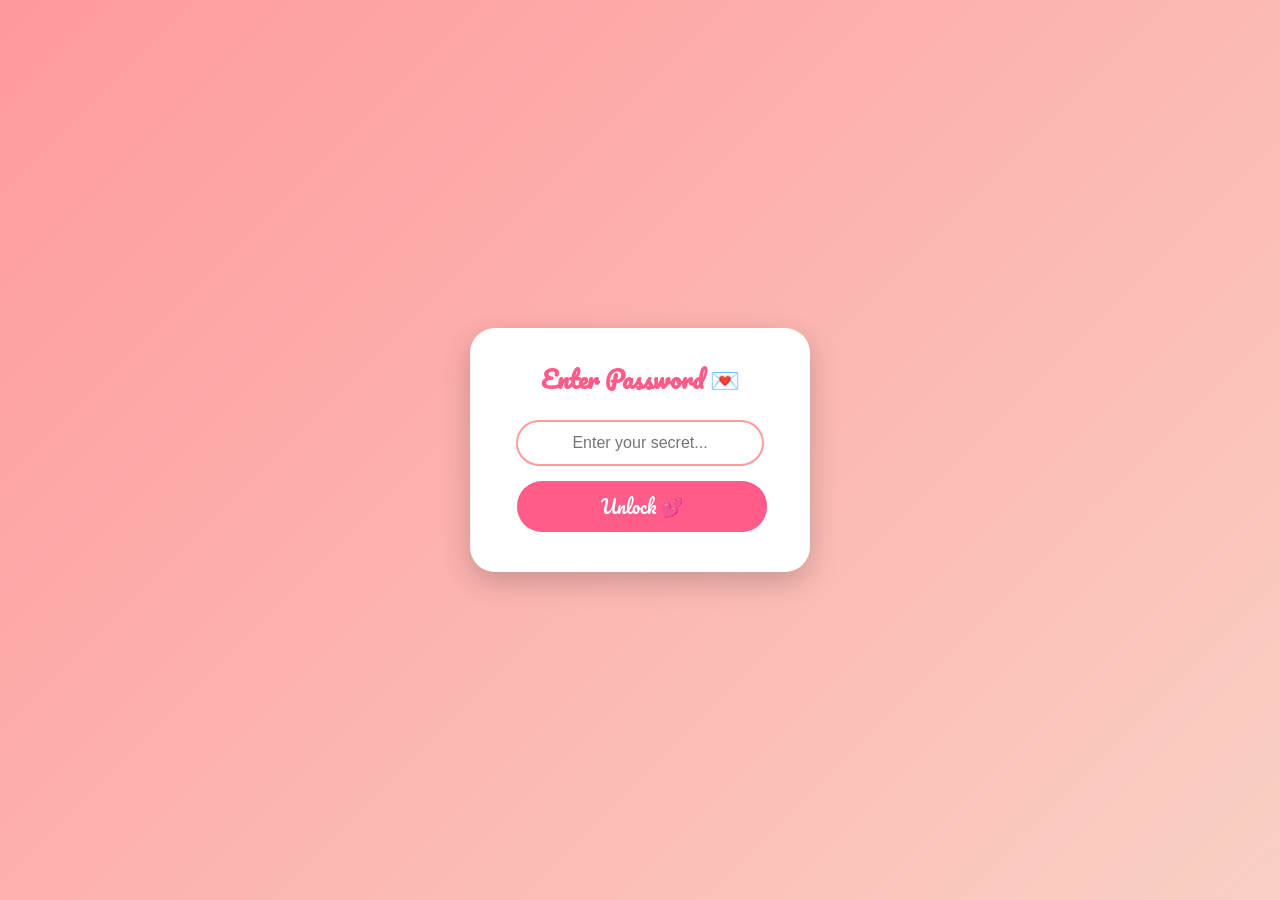
<file: index.html>
<!DOCTYPE html>
<html lang="en">
<head>
    <meta name="viewport" content="width=device-width, initial-scale=1.0">
    <meta charset="UTF-8">
    <title>i love you 💖</title>

    <!-- الخط -->
    <link href="https://fonts.googleapis.com/css2?family=Pacifico&display=swap" rel="stylesheet">

    <!-- ملف CSS -->
    <link rel="stylesheet" href="style.css">
</head>
<body>

<div class="container">
    <div class="card">
        <h2>Enter Password 💌</h2>

        <input type="password" id="pass" placeholder="Enter your secret...">

        <button id="btn">Unlock 💕</button>

        <p id="message">I Love You ❤️</p>
    </div>
</div>

<!-- ملف JS -->
<script src="script.js"></script>

</body>
</html>
</file>
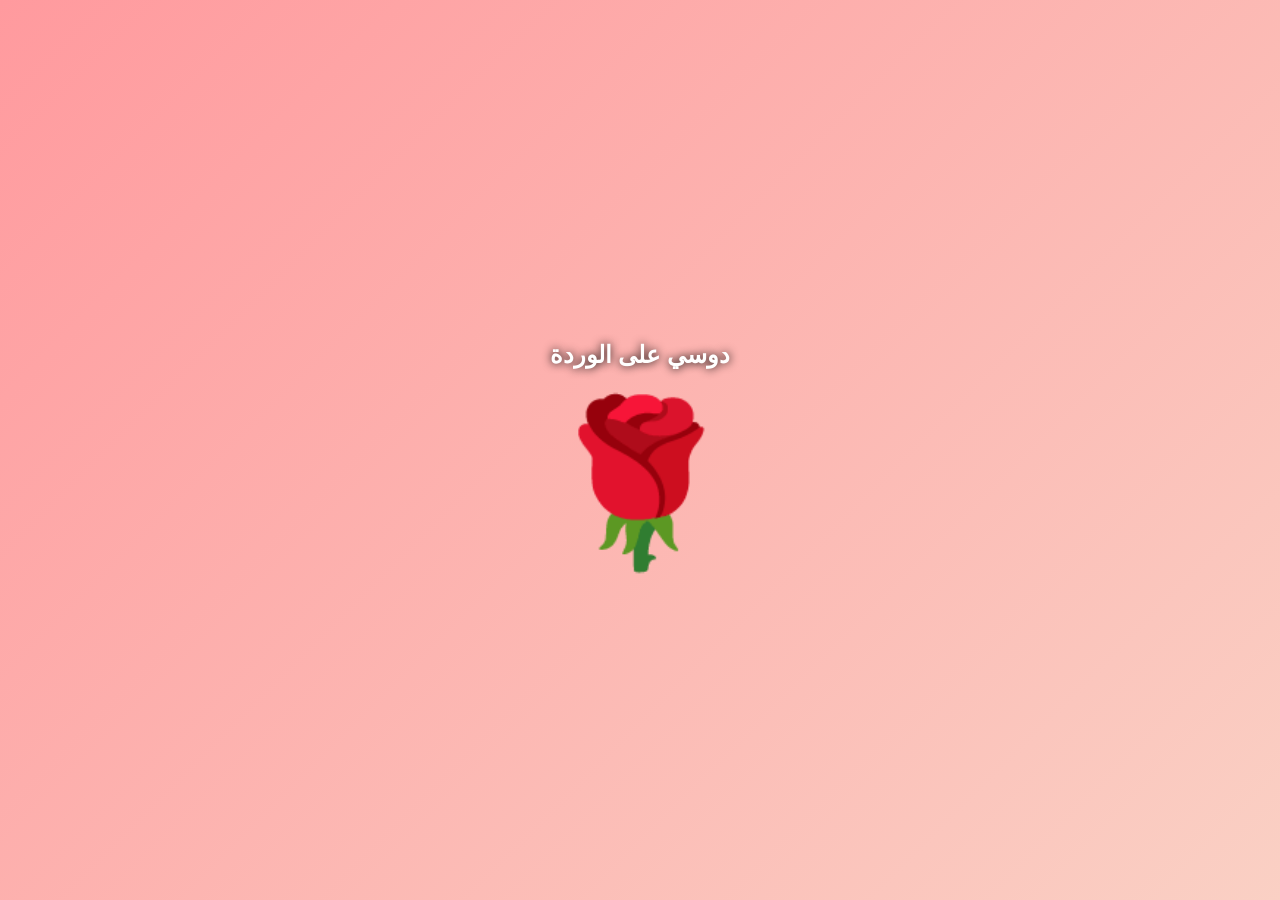
<file: index2.html>
<!DOCTYPE html>
<html lang="en">
<head>
    <meta charset="UTF-8">
    <meta name="viewport" content="width=device-width, initial-scale=1.0">
    <title>i love you 💖</title>
</head>
<body>
    <link rel="stylesheet" href="style2.css">
    <div class="div1">
    <center><h2 class="h222" >دوسي على الوردة</h2></center>
    <center>
    <button type="button" class="h111" id="btt" href="index3.html">🌹</button></center>
    </div>
    <script src="script.js"></script>
    <script>
      document.getElementById("btt").onclick = function () {

    setTimeout(() => {
        window.location.href = "index3.html";
    }, 1000);

};
    </script>
</body>
</html>
</file>
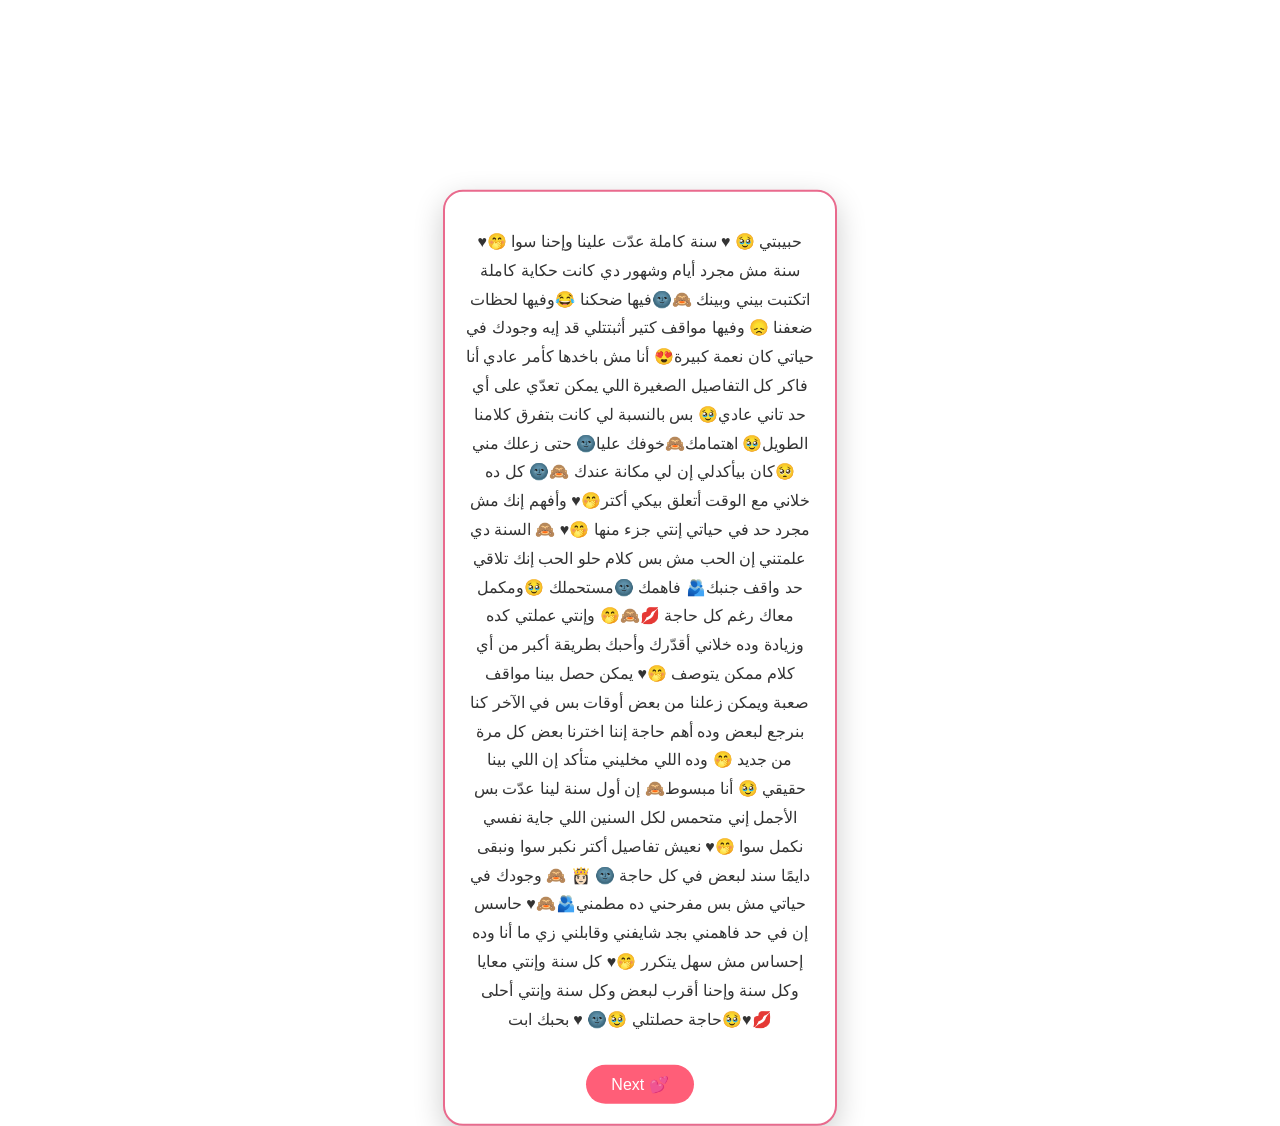
<file: index3.html>
<!DOCTYPE html>
<html lang="ar">
<head>
  <meta charset="UTF-8">
  <meta name="viewport" content="width=device-width, initial-scale=1.0">
  <title>i love you 💖</title>

  <link rel="stylesheet" href="style3.css">
</head>

<body>

<div class="card">
  <p>حبيبتي 🥹 ♥️ 
سنة كاملة عدّت علينا وإحنا سوا 🤭♥️ سنة مش مجرد أيام وشهور دي كانت حكاية كاملة اتكتبت بيني وبينك 🙈🌚فيها ضحكنا 😂وفيها لحظات ضعفنا 😞 وفيها مواقف كتير أثبتتلي قد إيه وجودك في حياتي كان نعمة كبيرة😍 أنا مش باخدها كأمر عادي
أنا فاكر كل التفاصيل الصغيرة اللي يمكن تعدّي على أي حد تاني عادي🥹 بس بالنسبة لي كانت بتفرق كلامنا الطويل🥹 اهتمامك🙈خوفك عليا🌚 حتى زعلك مني 🥺كان بيأكدلي إن لي مكانة عندك 🙈🌚 كل ده خلاني مع الوقت أتعلق بيكي أكتر🤭♥️ وأفهم إنك مش مجرد حد في حياتي إنتي جزء منها 🤭♥️ 🙈 
السنة دي علمتني إن الحب مش بس كلام حلو الحب إنك تلاقي حد واقف جنبك🫂 فاهمك 🌚مستحملك 🥹ومكمل معاك رغم كل حاجة 💋🙈🤭 وإنتي عملتي كده وزيادة وده خلاني أقدّرك وأحبك بطريقة أكبر من أي كلام ممكن يتوصف 🤭♥️ 
يمكن حصل بينا مواقف صعبة ويمكن زعلنا من بعض أوقات بس في الآخر كنا بنرجع لبعض وده أهم حاجة إننا اخترنا بعض كل مرة من جديد 🤭 وده اللي مخليني متأكد إن اللي بينا حقيقي 🥹 
أنا مبسوط🙈 إن أول سنة لينا عدّت بس الأجمل إني متحمس لكل السنين اللي جاية نفسي نكمل سوا 🤭♥️ نعيش تفاصيل أكتر نكبر سوا ونبقى دايمًا سند لبعض في كل حاجة 🌚 👸🏻 🙈 
وجودك في حياتي مش بس مفرحني ده مطمني🫂🙈♥️ حاسس إن في حد فاهمني بجد شايفني وقابلني زي ما أنا وده إحساس مش سهل يتكرر 🤭♥️ 
كل سنة وإنتي معايا وكل سنة وإحنا أقرب لبعض وكل سنة وإنتي أحلى حاجة حصلتلي 🥹🌚 ♥️ 
بحبك ابت🥹♥️💋
  </p>
  <a href="index4.html"><button onclick="next()">Next 💕</button></a>
</div>
<script src="script.js"></script>
</body>
</html>
</file>
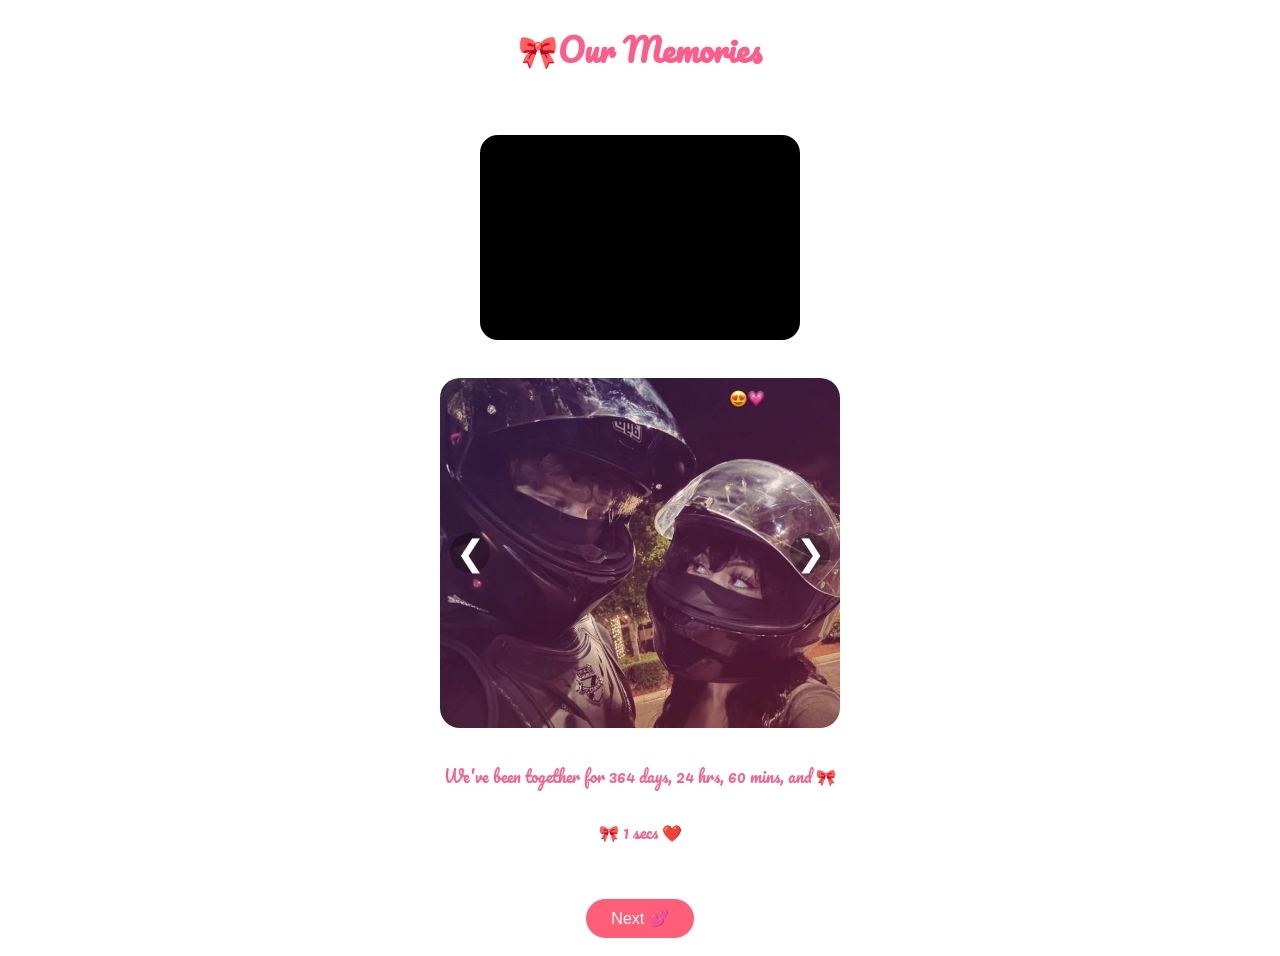
<file: index4.html>
<!DOCTYPE html>
<html lang="en">
<head>
    <meta charset="UTF-8">
    <meta name="viewport" content="width=device-width, initial-scale=1.0">
    <title>i love you 💖</title>
    <link rel="stylesheet" href="style4.css">
    <link href="https://fonts.googleapis.com/css2?family=Pacifico&display=swap" rel="stylesheet">
</head>
<body>
    <center><h1 class="h1">🎀Our Memories</h1><br></center>
    <br><center><link rel="stylesheet" href="style4.css">
        <div class="video-box">
        <iframe 
    class="video"
    width="300"
    height="170"
    src="https://www.youtube.com/embed/RyWd80WpA34?autoplay=0"
    title="YouTube video player"
    frameborder="0"
    allowfullscreen>
</iframe>
</div>
<br>
    <script>
        setTimeout(
            function () {
                alert("بنوتي 🤭 ♥️ 🙈 مش عارف أوصف قد إيه بحبك  بس كل اللي أعرفه إنك أجمل حاجة في حياتي 🤭🥹 🙈 ووجودك بيفرق معايا في كل لحظة 🤭♥️بحبك اوي ابت 🥹♥️🤭")
            }, 10000);
    </script>
    <script src="script.js"></script>

    <br><center><div class="slider">

    <div class="slide active">
        <img src="img1.jpg">
    </div>

    <div class="slide">
        <img src="img2.jpg">
    </div>

    <div class="slide">
        <img src="img3.jpg">
    </div>
    
    <div class="slide">
        <img src="img4.jpg">
    </div>

    <div class="arrow left" onclick="prevSlide()">❮</div>
    <div class="arrow right" onclick="nextSlide()">❯</div>

</div></center><br>

<script>

let slides = document.querySelectorAll(".slide");

let current = 0;

function showSlide(index){

    slides.forEach(slide=>{
        slide.classList.remove("active");
    });

    slides[index].classList.add("active");
}

function nextSlide(){

    current++;

    if(current >= slides.length){
        current = 0;
    }

    showSlide(current);
}

function prevSlide(){

    current--;

    if(current < 0){
        current = slides.length - 1;
    }

    showSlide(current);
}

setInterval(nextSlide,4000);

</script>
<center>
<p class="h1">
We've been together for 
<span id="days">0</span> days,
<span id="hours">0</span> hrs,
<span id="minutes">0</span> mins, and 🎀

<br><br>

🎀 <span id="seconds">0</span> secs ❤️
</p>
</center>
<script>
    let days = 364;
let hours = 24;
let minutes = 60;
let seconds = 0;

function updateTimer() {

    seconds++;

    // لو الثواني وصلت 60
    if(seconds > 60){
        seconds = 0;
        minutes++;
    }

    // لو الدقايق وصلت 60
    if(minutes > 60){
        minutes = 0;
        hours++;
    }

    // لو الساعات وصلت 24
    if(hours > 24){
        hours = 0;
        days++;
    }

    document.getElementById("days").innerHTML = days;

    document.getElementById("hours").innerHTML = hours;

    document.getElementById("minutes").innerHTML = minutes;

    document.getElementById("seconds").innerHTML = seconds;

}

setInterval(updateTimer, 1000);
</script>
<br><center>
<a href="index5.html"><button onclick="next()">Next 💕</button></a>
</center><br>
</body>
</html>
</file>
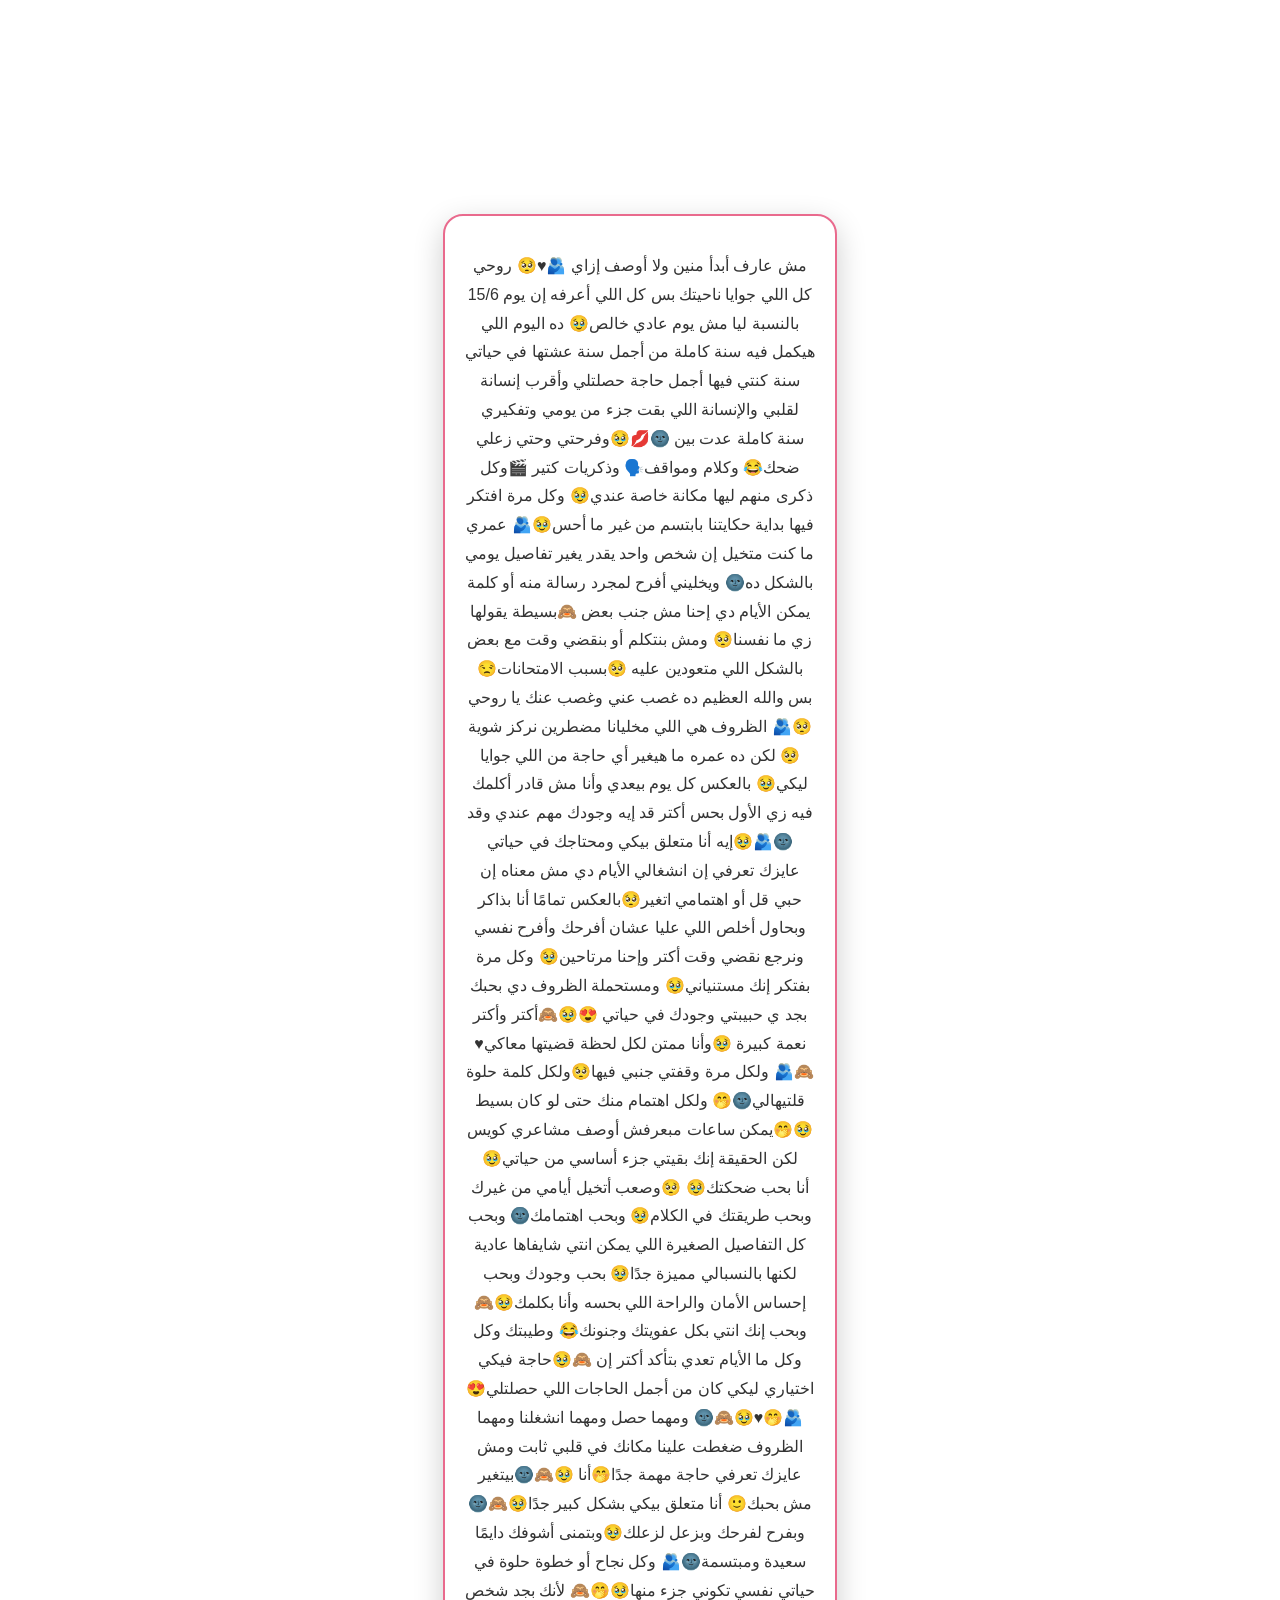
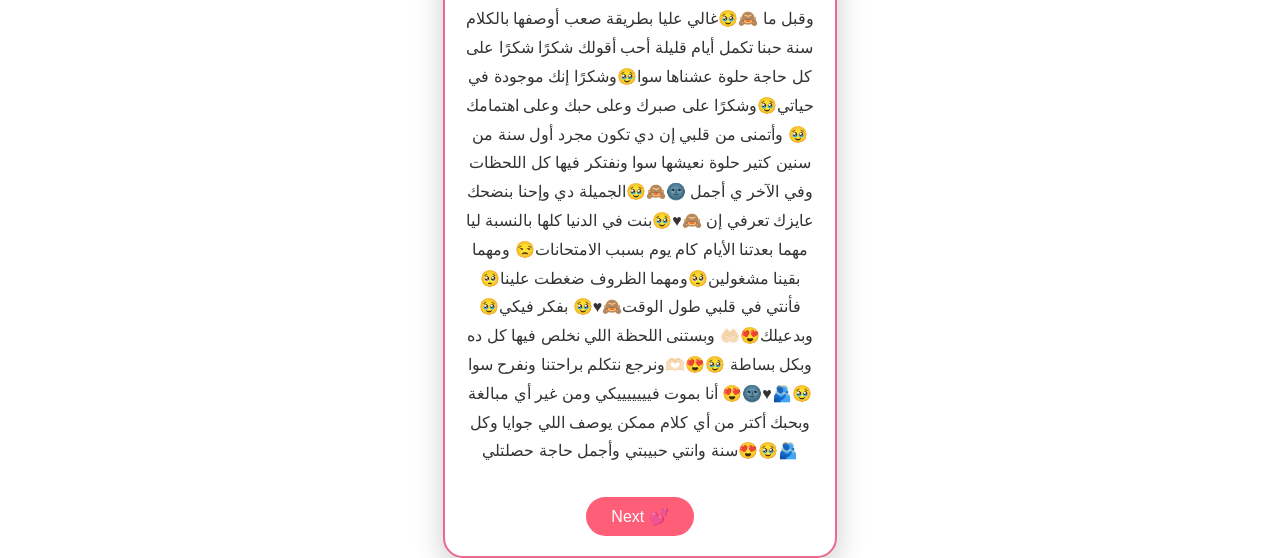
<file: index5.html>
<!DOCTYPE html>
<html lang="ar">
<head>
  <meta charset="UTF-8">
  <meta name="viewport" content="width=device-width, initial-scale=1.0">
  <title>i love you 💖</title>

  <link rel="stylesheet" href="style5.css">
</head>

<body>

<div class="card">
  <p> روحي 🥺♥️🫂
‎مش عارف أبدأ منين ولا أوصف إزاي كل اللي جوايا ناحيتك بس كل اللي أعرفه إن يوم 15/6 بالنسبة ليا مش يوم عادي خالص🥹 ده اليوم اللي هيكمل فيه سنة كاملة من أجمل سنة عشتها في حياتي سنة كنتي فيها أجمل حاجة حصلتلي وأقرب إنسانة لقلبي والإنسانة اللي بقت جزء من يومي وتفكيري وفرحتي وحتي زعلي🥹💋🌚
‎سنة كاملة عدت بين ضحك😂 وكلام ومواقف🗣️ وذكريات كتير 🎬وكل ذكرى منهم ليها مكانة خاصة عندي🥹 وكل مرة افتكر فيها بداية حكايتنا بابتسم من غير ما أحس🥹🫂 عمري ما كنت متخيل إن شخص واحد يقدر يغير تفاصيل يومي بالشكل ده🌚 ويخليني أفرح لمجرد رسالة منه أو كلمة بسيطة يقولها🙈
‎يمكن الأيام دي إحنا مش جنب بعض زي ما نفسنا🥺 ومش بنتكلم أو بنقضي وقت مع بعض بالشكل اللي متعودين عليه 🥺بسبب الامتحانات😒 بس والله العظيم ده غصب عني وغصب عنك يا روحي🥺🫂 الظروف هي اللي مخليانا مضطرين نركز شوية🥺 لكن ده عمره ما هيغير أي حاجة من اللي جوايا ليكي🥹 بالعكس كل يوم بيعدي وأنا مش قادر أكلمك فيه زي الأول بحس أكتر قد إيه وجودك مهم عندي وقد إيه أنا متعلق بيكي ومحتاجك في حياتي🥹🫂🌚
‎عايزك تعرفي إن انشغالي الأيام دي مش معناه إن حبي قل أو اهتمامي اتغير🥺بالعكس تمامًا أنا بذاكر وبحاول أخلص اللي عليا عشان أفرحك وأفرح نفسي ونرجع نقضي وقت أكتر وإحنا مرتاحين🥹 وكل مرة بفتكر إنك مستنياني🥹 ومستحملة الظروف دي بحبك أكتر وأكتر🙈🥹😍
‎بجد ي حبيبتي وجودك في حياتي نعمة كبيرة 🥹وأنا ممتن لكل لحظة قضيتها معاكي♥️🙈🫂 ولكل مرة وقفتي جنبي فيها🥺ولكل كلمة حلوة قلتيهالي🌚🤭 ولكل اهتمام منك حتى لو كان بسيط🥹🤭يمكن ساعات مبعرفش أوصف مشاعري كويس لكن الحقيقة إنك بقيتي جزء أساسي من حياتي🥹وصعب أتخيل أيامي من غيرك🥺
‎أنا بحب ضحكتك🥹وبحب طريقتك في الكلام🥹 وبحب اهتمامك🌚 وبحب كل التفاصيل الصغيرة اللي يمكن انتي شايفاها عادية لكنها بالنسبالي مميزة جدًا🥹 بحب وجودك وبحب إحساس الأمان والراحة اللي بحسه وأنا بكلمك🥹🙈 وبحب إنك انتي بكل عفويتك وجنونك😂 وطيبتك وكل حاجة فيكي🥹🙈
‎وكل ما الأيام تعدي بتأكد أكتر إن اختياري ليكي كان من أجمل الحاجات اللي حصلتلي😍🫂🤭♥️🥹🙈🌚 ومهما حصل ومهما انشغلنا ومهما الظروف ضغطت علينا مكانك في قلبي ثابت ومش بيتغير🌚🙈🥹
‎عايزك تعرفي حاجة مهمة جدًا🤭أنا مش بحبك🙂 أنا متعلق بيكي بشكل كبير جدًا🥹🙈🌚 وبفرح لفرحك وبزعل لزعلك🥹وبتمنى أشوفك دايمًا سعيدة ومبتسمة🌚🫂 وكل نجاح أو خطوة حلوة في حياتي نفسي تكوني جزء منها🥹🤭🙈 لأنك بجد شخص غالي عليا بطريقة صعب أوصفها بالكلام🥹🙈
‎وقبل ما سنة حبنا تكمل أيام قليلة أحب أقولك شكرًا شكرًا على كل حاجة حلوة عشناها سوا🥹وشكرًا إنك موجودة في حياتي🥹وشكرًا على صبرك وعلى حبك وعلى اهتمامك🥹 وأتمنى من قلبي إن دي تكون مجرد أول سنة من سنين كتير حلوة نعيشها سوا ونفتكر فيها كل اللحظات الجميلة دي وإحنا بنضحك🥹🙈🌚
‎وفي الآخر ي أجمل بنت في الدنيا كلها بالنسبة ليا🥹♥️🙈
‎عايزك تعرفي إن مهما بعدتنا الأيام كام يوم بسبب الامتحانات😒 ومهما بقينا مشغولين🥺ومهما الظروف ضغطت علينا🥺 فأنتي في قلبي طول الوقت🙈♥️🥹 بفكر فيكي🥹وبدعيلك😍🤲🏻 وبستنى اللحظة اللي نخلص فيها كل ده ونرجع نتكلم براحتنا ونفرح سوا🫶🏻😍🥹
‎وبكل بساطة ومن غير أي مبالغة
‎أنا بموت فيييييييكي 😍🌚♥️🫂🥹
‎وبحبك أكتر من أي كلام ممكن يوصف اللي جوايا وكل سنة وانتي حبيبتي وأجمل حاجة حصلتلي😍🥹🫂</p>
  <a href="index6.html"><button onclick="next()">Next 💕</button></a>
</div>
<script src="script.js"></script>
</body>
</html>
</file>
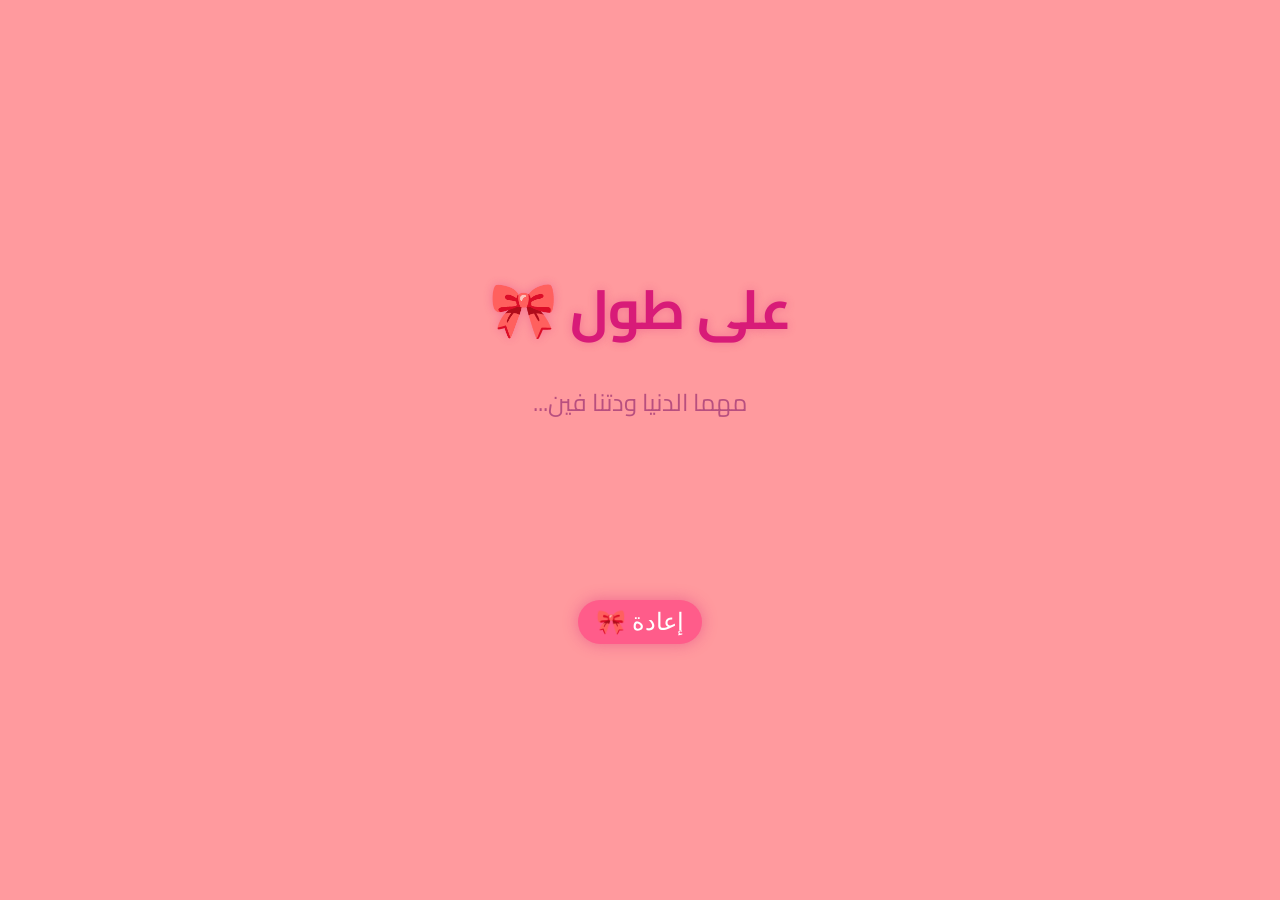
<file: index7.html>
<!DOCTYPE html>
<html lang="ar">
<head>
<meta charset="UTF-8">
<meta name="viewport" content="width=device-width, initial-scale=1.0">

<title>i love you 💖</title>

<link href="https://fonts.googleapis.com/css2?family=Cairo:wght@400;700&display=swap" rel="stylesheet">

<style>

*{
    margin: 0;
    padding: 0;
    box-sizing: border-box;
}

body{

    background: #ff9a9e;

    font-family: 'Cairo', sans-serif;

    overflow: hidden;

    display: flex;

    justify-content: center;

    align-items: center;

    height: 100vh;
}

.container{

    text-align: center;

    position: relative;
}

h1{

    color: #d81b78;

    font-size: 55px;

    margin-bottom: 20px;

    opacity: 0;

    transform: translateY(10px);

    transition: 1.5s;

    text-shadow: 0 0 10px rgba(216,27,120,0.3);
}

p{

    color: #b84f7f;

    font-size: 24px;

    margin: 15px 0;

    opacity: 0;

    transform: translateY(10px);

    transition: 1.5s;
}

button{

    margin-top: 40px;

    padding: 8px 18px;

    border: none;

    border-radius: 50px;
    background: #ff5c8a;

    color: white;

    font-size: 24px;

    cursor: pointer;

    box-shadow: 0 0 15px rgba(216,27,120,0.4);

    transition: 0.3s;
}

button:hover{
    transform: scale(1.05);
}

.bow{

    position: absolute;

    font-size: 35px;

    animation: float 4s infinite ease-in-out;
}

</style>
</head>
<body>
   <div class="container">

    <h1 id="title">🎀 على طول </h1>

    <p id="text1">...مهما الدنيا ودتنا فين</p>

    <p id="text2">,هتفضل إنت أغلى حد عنديه</p>

    <p id="text3">🎀أماني وبيتي اللي برتاح فيه</p>

    <button id="btn">🎀 إعادة</button>

</div>

<script>

const title = document.getElementById("title");

const text1 = document.getElementById("text1");

const text2 = document.getElementById("text2");

const text3 = document.getElementById("text3");

setTimeout(() => {

    title.style.opacity = "1";
    title.style.transform = "translateY(0)";

}, 300);

setTimeout(() => {

    text1.style.opacity = "1";
    text1.style.transform = "translateY(0)";

}, 900);

setTimeout(() => {

    text2.style.opacity = "1";
    text2.style.transform = "translateY(0)";

}, 1500);

setTimeout(() => {

    text3.style.opacity = "1";
    text3.style.transform = "translateY(0)";

}, 2100);

document.getElementById("btn").onclick = 
function (){
    window.location.href = "index.html"
}

</script>
</body>
</html>
</file>
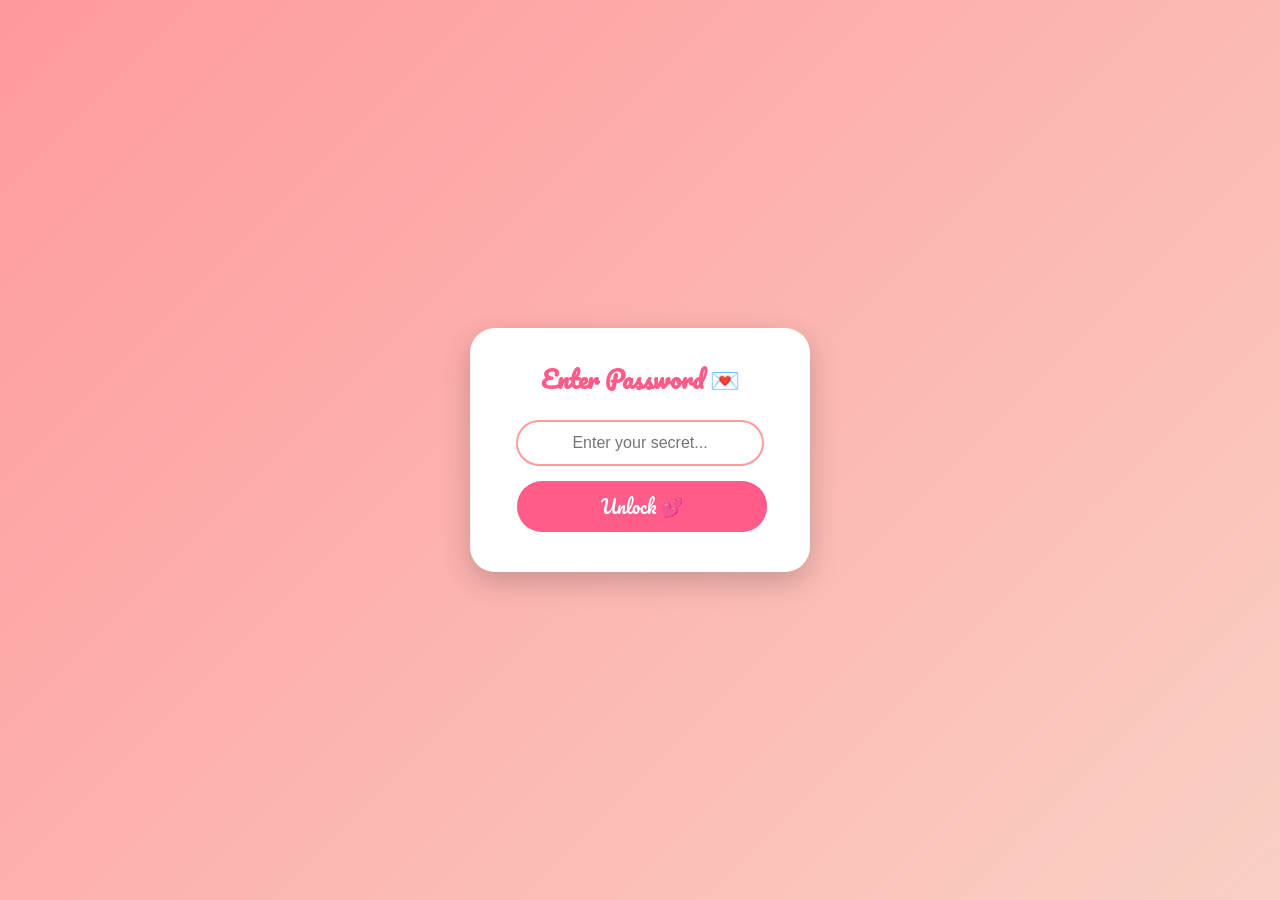
<file: omar.html>
<!DOCTYPE html>
<html lang="en">
<head>
    <meta charset="UTF-8">
    <title>i Love 💖</title>

    <!-- الخط -->
    <link href="https://fonts.googleapis.com/css2?family=Pacifico&display=swap" rel="stylesheet">

    <!-- ملف CSS -->
    <link rel="stylesheet" href="style.css">
</head>
<body>
    <link rel="stylesheet" href="style.css">
<div class="container">
    <div class="card">
        <h2>Enter Password 💌</h2>

        <input type="password" id="pass" placeholder="Enter your secret...">

        <button id="btn">Unlock 💕</button>

        <p id="message">I Love You ❤️</p>
    </div>
</div>

<!-- ملف JS -->
<script src="script.js"></script>

</body>
</html>
</file>
<file: style.css>
body {
    margin: 0;
    height: 100vh;
    display: flex;
    justify-content: center;
    align-items: center;
    background: linear-gradient(135deg, #ff9a9e, #fad0c4);
    font-family: Arial, sans-serif;
}

.container {
    text-align: center;
}

.card {
    background: #fff;
    padding: 10px;
    padding-bottom: 40px;
    border-radius: 25px;
    width: 320px;
    box-shadow: 0 10px 30px rgba(0,0,0,0.2);
}

h2 {
    font-family: 'Pacifico', cursive;
    color: #ff5c8a;
    margin-bottom: 20px;
}

input {
    width: 240px;
    padding-top: 12px;
    padding-bottom: 12px;
    border-radius: 25px;
    border: 2px solid #ff9a9e;
    outline: none;
    margin-bottom: 15px;
    text-align: center;
    font-size: 16px;
    transition: 0.3s;
}

input:focus {
    border-color: #ff5c8a;
    box-shadow: 0 0 10px rgba(255,92,138,0.4);
}

button {
    width: 250px;
    padding: 10px;
    margin-left: 4px;
    border: none;
    border-radius: 25px;
    background: #ff5c8a;
    color: white;
    font-size: 18px;
    cursor: pointer;
    font-family: 'Pacifico', cursive;
    transition: 0.3s;
}

button:hover {
    background: #ff2e6e;
    transform: scale(1.05);
}

#message {
    margin-top: 15px;
    font-size: 18px;
    color: #ff2e6e;
    display: none;
}
</file>
<file: style2.css>
body {
    margin: 0;
    height: 100vh;
    justify-content: center;
    align-items: center;
    background: linear-gradient(135deg, #ff9a9e, #fad0c4);
    font-family: Arial, sans-serif;
    display: flex;
}
.h111{
    background: none;
    font-size: 10rem;
    transition: 0.5s;
    border: none;
}
.h222{
    color: white;
    text-shadow: 0 0 10px black;
}
.h111:focus{
    font-size: 11rem;
    transform: scale(1.2);
}
</file>
<file: style3.css>
body {
  margin: 0;
  font-family: "Cairo", sans-serif;
  background: linear-gradient(180deg,  #ffb7b2);
  overflow: hidden;
  height: 100vh;
  overflow: auto;
}

/* الكارت */
.card {
  margin-top: 13rem;
  position: absolute;
  top: 50%;
  left: 50%;
  transform: translate(-50%, -50%);
  background: white;
  width: 80%;
  max-width: 350px;
  padding: 20px;
  border-radius: 20px;
  text-align: center;
  box-shadow: 0 10px 30px rgba(0,0,0,0.2);
  border: 2px solid #E96A8D;
}

.card p {
  font-size: 16px;
  line-height: 1.8;
  color: #333;
}

button {
  margin-top: 15px;
  padding: 10px 25px;
  border: none;
  border-radius: 25px;
  background: #ff5e78;
  color: white;
  font-size: 16px;
  cursor: pointer;
  transition: 0.5s;
}
button:hover{
    transform: scale(1.05);
}
</file>
<file: style4.css>
body {
    margin: 0;
    height: 100vh;
    background: linear-gradient(180deg,  #ffb7b2);
    font-family: Arial, sans-serif;
    justify-content: center;
    align-items: center;
}
.video{
    
    width: 350px;
    height: 200px;
    border-radius: 20px;
}
.h1 {
    font-family: 'Pacifico', cursive;
    color: #ff5c8a;
    margin-bottom: 20px;
}

.slider{
    width:400px;
    height:350px;
    position:relative;
    overflow:hidden;
    border-radius:20px;
}

.slide{
    position:absolute;
    width:100%;
    height:100%;
    opacity:0;
    transition:1s;
}

.slide img{
    width:100%;
    height:100%;
    object-fit:cover;
}

.active{
    opacity:1;
}

.arrow{
    position:absolute;
    top:50%;
    transform:translateY(-50%);
    font-size:35px;
    color:white;
    background:rgba(0,0,0,0.3);
    width:40px;
    height:40px;
    border-radius:50%;
    text-align:center;
    line-height:40px;
    cursor:pointer;
    user-select:none;
}

.left{
    left:10px;
}

.right{
    right:10px;
}
@media(max-width:400px){
    .slider{
        width: 100%;
        height: 350px;
    }
}
button {
  margin-top: 15px;
  padding: 10px 25px;
  border: none;
  border-radius: 25px;
  background: #ff5e78;
  color: white;
  font-size: 16px;
  cursor: pointer;
  transition: 0.5s;
}
button:hover{
    transform: scale(1.05);
}
.video{
    display: block;
    border-radius: 20px;
}
.video-box{
    width: 320px;
    height: 205px;
    background: black;
    border: 2px solid white;
    border-radius: 20px;
    display: flex;
    justify-content: center;
    align-items: center;
    margin: auto;
}

.video{
    border-radius: 15px;
}
</file>
<file: style5.css>
body {
  margin: 0;
  font-family: "Cairo", sans-serif;
  background: linear-gradient(180deg,  #ffb7b2);
  height: 100vh;
  overflow: auto;
}

/* الكارت */
.card {
  margin-top: 46rem;
  position: absolute;
  top: 50%;
  left: 50%;
  transform: translate(-50%, -50%);
  background: white;
  width: 80%;
  max-width: 350px;
  padding: 20px;
  border-radius: 20px;
  text-align: center;
  box-shadow: 0 10px 30px rgba(0,0,0,0.2);
  border: 2px solid #E96A8D;
}

.card p {
  font-size: 16px;
  line-height: 1.8;
  color: #333;
}

button {
  margin-top: 15px;
  padding: 10px 25px;
  border: none;
  border-radius: 25px;
  background: #ff5e78;
  color: white;
  font-size: 16px;
  cursor: pointer;
  transition: 0.5s;
}
button:hover{
    transform: scale(1.05);
}
</file>
